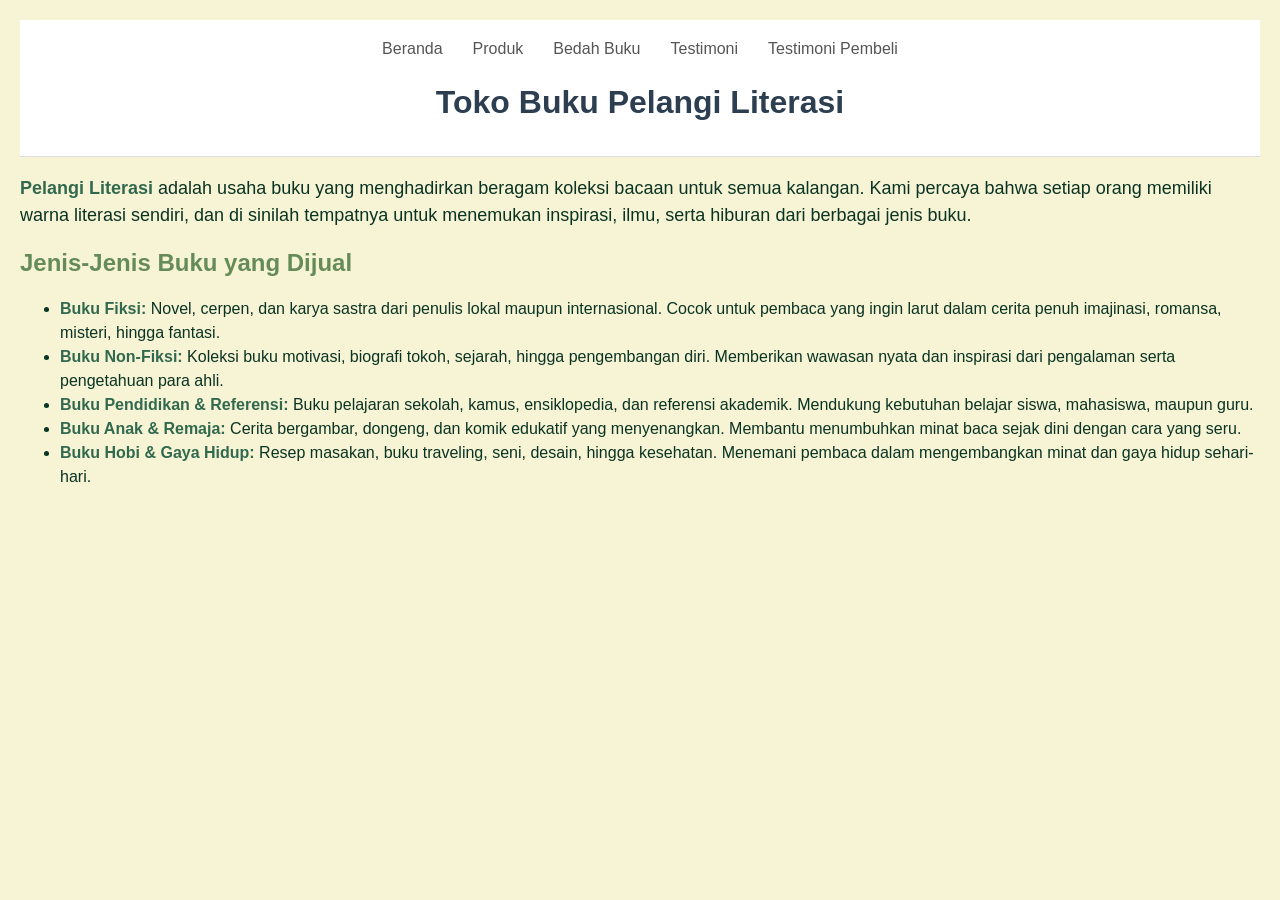
<file: index.html>
<!DOCTYPE html>
<html lang="id">
<head>
    <meta charset="UTF-8">
    <meta name="viewport" content="width=device-width, initial-scale=1.0">
    <title>Pelangi Literasi</title>
    <link rel="stylesheet" href="style.css">
</head>
<body>
    <header>
        
    
        <nav>
            <a href="index.html">Beranda</a>
            <a href="produk.html">Produk</a>
            <a href="bedah-buku.html">Bedah Buku</a>
            <a href="testimoni.html">Testimoni</a>
            <a href="tampil-testimoni.html">Testimoni Pembeli</a>
        </nav>

        <h1>Toko Buku Pelangi Literasi</h1>
    </header>

    <main>
        <p><strong>Pelangi Literasi</strong> adalah usaha buku yang menghadirkan beragam koleksi 
            bacaan untuk semua kalangan. Kami percaya bahwa setiap orang memiliki warna literasi sendiri, 
            dan di sinilah tempatnya untuk menemukan inspirasi, ilmu, serta hiburan dari berbagai jenis buku.
        </p>

        <h2>Jenis-Jenis Buku yang Dijual</h2>
        <ul>
            <li><strong>Buku Fiksi:</strong> Novel, cerpen, dan karya sastra dari penulis lokal maupun internasional. Cocok untuk pembaca yang ingin larut dalam cerita penuh imajinasi, romansa, misteri, hingga fantasi.</li>
            <li><strong>Buku Non-Fiksi:</strong> Koleksi buku motivasi, biografi tokoh, sejarah, hingga pengembangan diri. Memberikan wawasan nyata dan inspirasi dari pengalaman serta pengetahuan para ahli.</li>
            <li><strong>Buku Pendidikan & Referensi:</strong> Buku pelajaran sekolah, kamus, ensiklopedia, dan referensi akademik. Mendukung kebutuhan belajar siswa, mahasiswa, maupun guru.</li>
            <li><strong>Buku Anak & Remaja:</strong> Cerita bergambar, dongeng, dan komik edukatif yang menyenangkan. Membantu menumbuhkan minat baca sejak dini dengan cara yang seru.</li>
            <li><strong>Buku Hobi & Gaya Hidup:</strong> Resep masakan, buku traveling, seni, desain, hingga kesehatan. Menemani pembaca dalam mengembangkan minat dan gaya hidup sehari-hari.</li>
        </ul>
    </main>
</body>
</html>
</file>
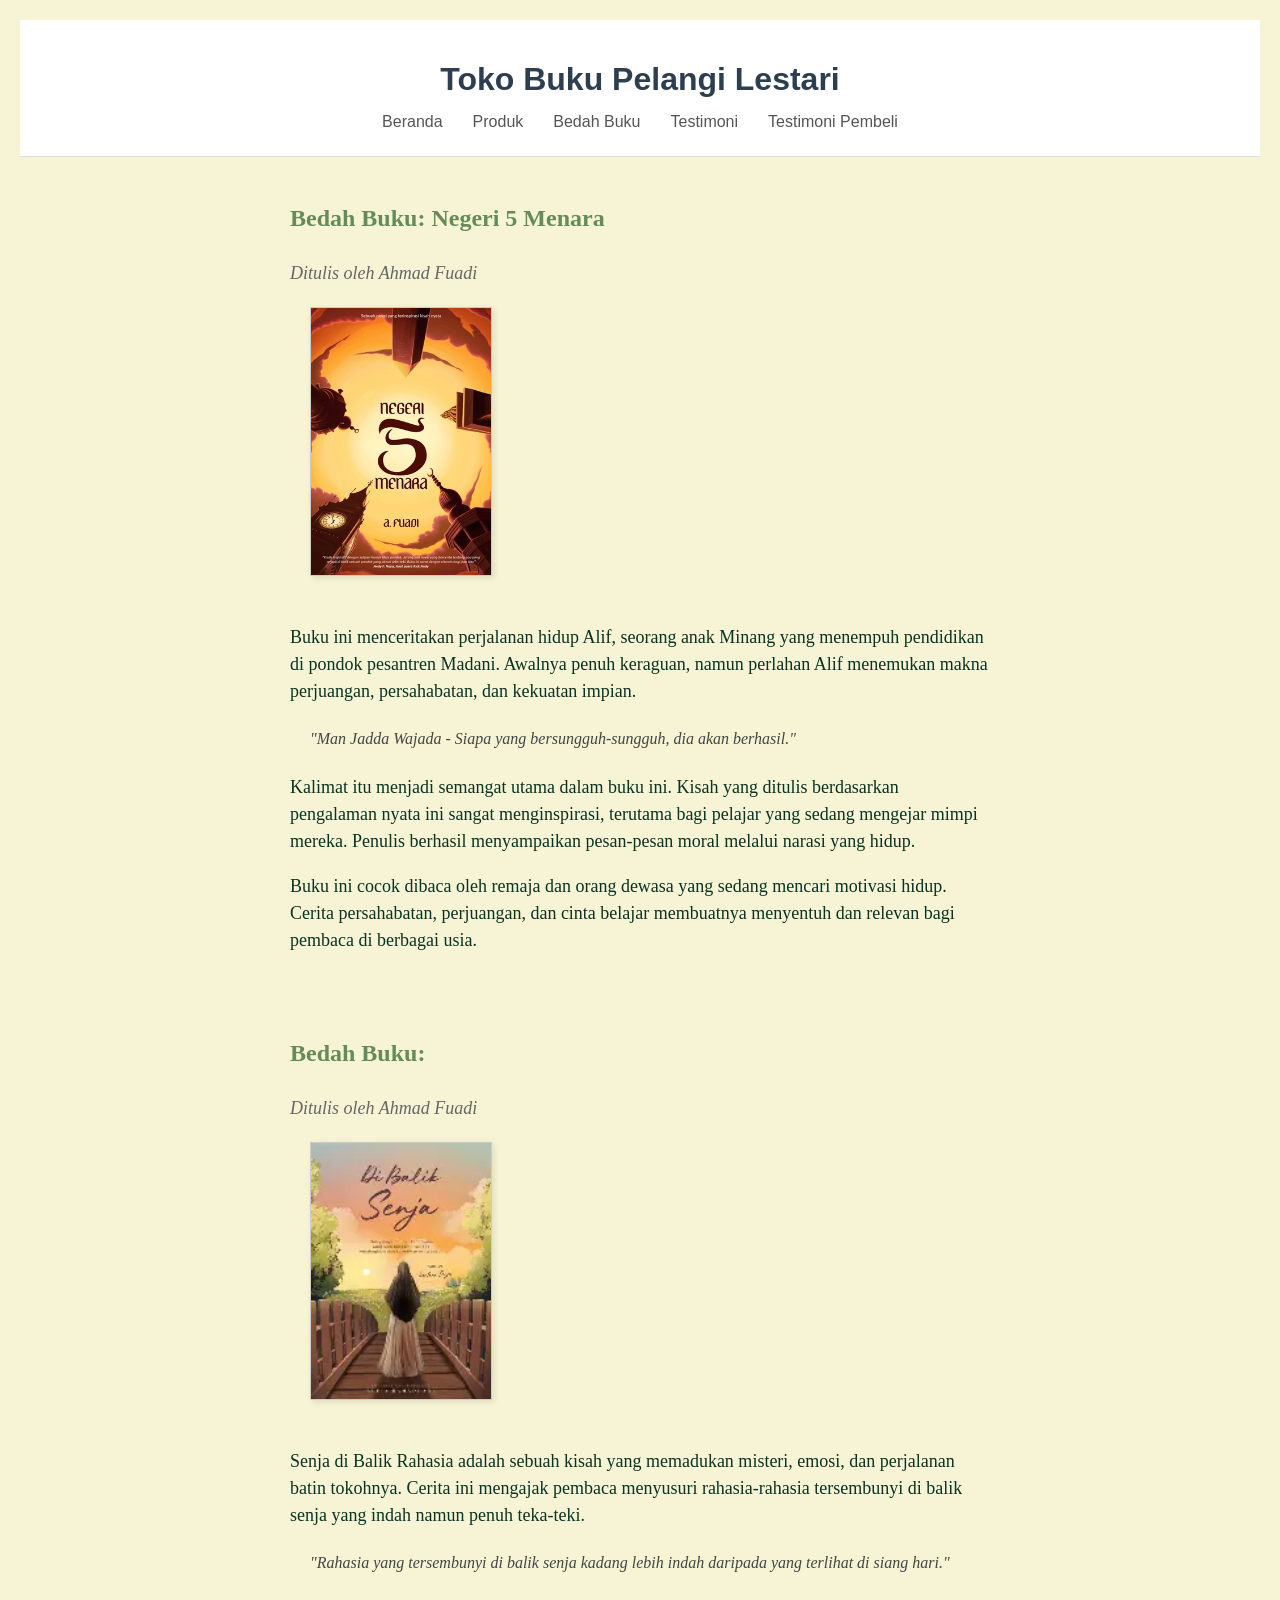
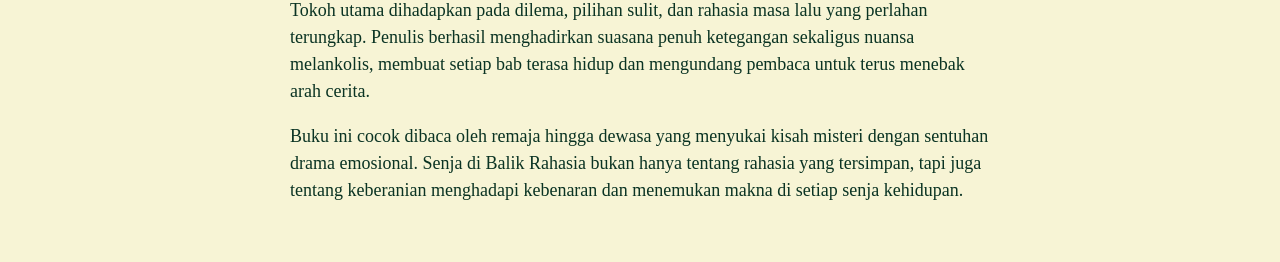
<file: bedah-buku.html>
<!DOCTYPE html>
<html lang="id">
<head>
    <meta charset="UTF-8">
    <meta name="viewport" content="width=device-width, initial-scale=1.0">
    <title>Pelangi Literasi - Bedah Buku</title>
    <link rel="stylesheet" href="style.css">
</head>
<body>
    <header>
        <h1>Toko Buku Pelangi Lestari</h1>
        
    
        <nav>
            <a href="index.html">Beranda</a>
            <a href="produk.html">Produk</a>
            <a href="bedah-buku.html">Bedah Buku</a>
            <a href="testimoni.html">Testimoni</a>
            <a href="tampil-testimoni.html">Testimoni Pembeli</a>
        </nav>
    </header>

    <main class="artikel">
        <h2>Bedah Buku: Negeri 5 Menara</h2>
        <p class="penulis">Ditulis oleh Ahmad Fuadi</p>
        <img src="1.jpg" alt="Sampul Buku 5 Menara" class="sampul">

        <p>
            Buku ini menceritakan perjalanan hidup Alif, seorang anak Minang yang
             menempuh pendidikan di pondok pesantren Madani. Awalnya penuh keraguan, 
             namun perlahan Alif menemukan makna perjuangan, persahabatan, dan kekuatan impian.
        </p>

        <blockquote>
            "Man Jadda Wajada - Siapa yang bersungguh-sungguh, dia akan berhasil."
        </blockquote>

        <p>
            Kalimat itu menjadi semangat utama dalam buku ini. Kisah yang ditulis berdasarkan
            pengalaman nyata ini sangat menginspirasi, terutama bagi pelajar yang sedang mengejar mimpi mereka.
            Penulis berhasil menyampaikan pesan-pesan moral melalui narasi yang hidup.
        </p>

        <p>
            Buku ini cocok dibaca oleh remaja dan orang dewasa yang sedang mencari motivasi hidup.
            Cerita persahabatan, perjuangan, dan cinta belajar membuatnya menyentuh dan relevan bagi pembaca
            di berbagai usia.
        </p>
    </main>

<main class="artikel">
        <h2>Bedah Buku: </h2>
        <p class="penulis">Ditulis oleh Ahmad Fuadi</p>
        <img src="senja.webp" alt="Sampul Senja di Balik Rahasia" class="sampul">

        <p>
            Senja di Balik Rahasia adalah sebuah kisah yang memadukan misteri,
             emosi, dan perjalanan batin tokohnya. Cerita ini mengajak pembaca 
             menyusuri rahasia-rahasia tersembunyi di balik senja yang indah namun penuh teka-teki.
        </p>

        <blockquote>
            "Rahasia yang tersembunyi di balik senja kadang lebih 
            indah daripada yang terlihat di siang hari."
        </blockquote>

        <p>
            Tokoh utama dihadapkan pada dilema, pilihan sulit, dan rahasia 
            masa lalu yang perlahan terungkap. Penulis berhasil menghadirkan suasana penuh 
            ketegangan sekaligus nuansa melankolis, membuat setiap bab terasa hidup dan mengundang 
            pembaca untuk terus menebak arah cerita.
        </p>

        <p>
            Buku ini cocok dibaca oleh remaja hingga dewasa yang menyukai kisah misteri
             dengan sentuhan drama emosional. Senja di Balik Rahasia bukan hanya tentang rahasia 
             yang tersimpan, tapi juga tentang keberanian menghadapi kebenaran dan 
             menemukan makna di setiap senja kehidupan.
        </p>
    </main>

</body>

</html>
</file>
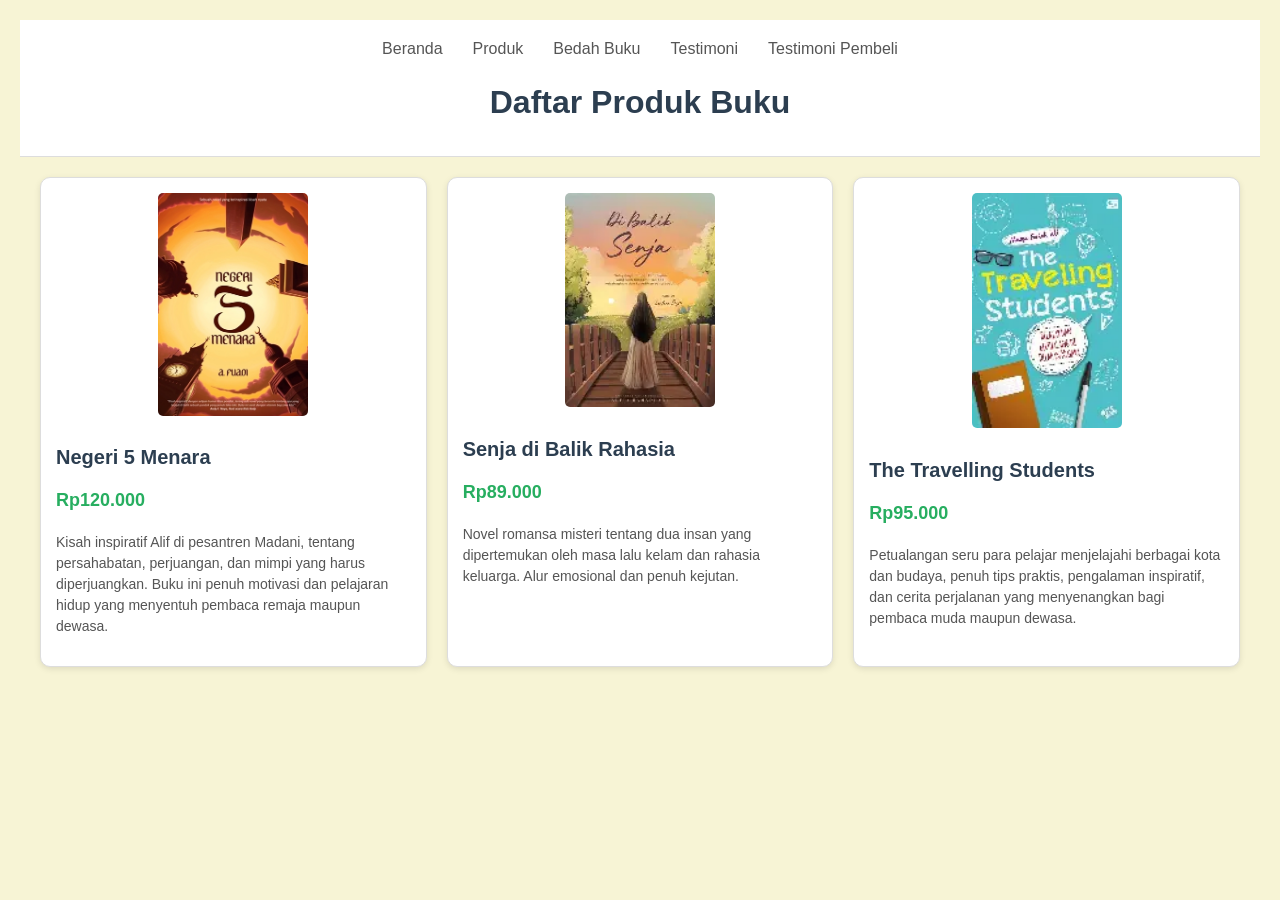
<file: produk.html>
<!DOCTYPE html>
<html lang="id">
<head>
    <meta charset="UTF-8">
    <meta name="viewport" content="width=device-width, initial-scale=1.0">
    <title>Pelangi Literasi - Daftar Produk</title>
    <link rel="stylesheet" href="style.css">
</head>
<body>
    <header>
       
   
        <nav>
            <a href="index.html">Beranda</a>
            <a href="produk.html">Produk</a>
            <a href="bedah-buku.html">Bedah Buku</a>
            <a href="testimoni.html">Testimoni</a>
            <a href="tampil-testimoni.html">Testimoni Pembeli</a>
        </nav>
        <h1>Daftar Produk Buku</h1>
    </header>

    <main>
        <section class="daftar-produk">
            <div class="produk">
                <img src="1.jpg" alt="Negeri 5 Menara">
                <h2>Negeri 5 Menara</h2>
                <p class="harga">Rp120.000</p>
                <p class="deskripsi">
                    Kisah inspiratif Alif di pesantren Madani, tentang persahabatan, 
                    perjuangan, dan mimpi yang harus diperjuangkan. Buku ini penuh motivasi 
                    dan pelajaran hidup yang menyentuh pembaca remaja maupun dewasa.
                </p>
            </div>

            <div class="produk">
                <img src="senja.webp" alt="Senja di Balik Rahasia">
                <h2>Senja di Balik Rahasia</h2>
                <p class="harga">Rp89.000</p>
                <p class="deskripsi">
                    Novel romansa misteri tentang dua insan yang dipertemukan oleh masa lalu kelam 
                    dan rahasia keluarga. Alur emosional dan penuh kejutan.
                </p>
            </div>

            <div class="produk">
                <img src="travel.webp" alt="The Travelling Students">
                <h2>The Travelling Students</h2>
                <p class="harga">Rp95.000</p>
                <p class="deskripsi">
                   Petualangan seru para pelajar menjelajahi berbagai kota dan budaya, penuh tips 
                   praktis, pengalaman inspiratif, dan cerita perjalanan yang menyenangkan bagi
                    pembaca muda maupun dewasa.
                </p>
            </div>
        </section>
    </main>
</body>

</html>
</file>
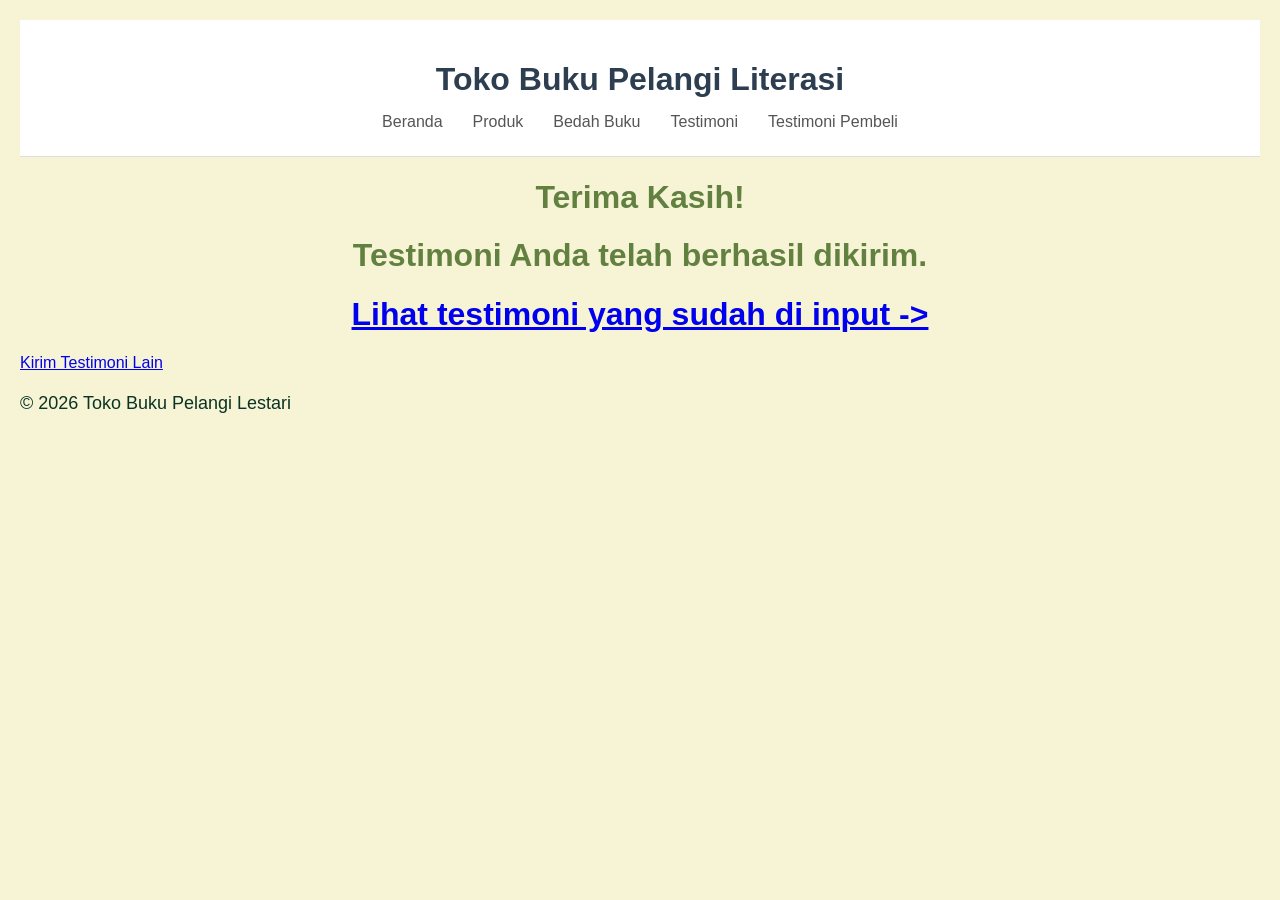
<file: proses-testimoni.html>
<!DOCTYPE html>
<html lang="id">
    <head>
        <meta charset="UTF-8">
        <meta name="viewport" content="width=device-width, initial-scale=1.0">
        <title>Formulir Testimoni - Toko Buku Pelangi Lestari</title>
        <link rel="stylesheet" href="style.css">
    </head>
    <body>
<header>
    
    <h1>Toko Buku Pelangi Literasi</h1>
    <nav>
         <a href="index.html">Beranda</a>
     <a href="produk.html">Produk</a>
      <a href="bedah-buku.html">Bedah Buku</a>
       <a href="testimoni.html">Testimoni</a>
        <a href="tampil-testimoni.html">Testimoni Pembeli</a>
</nav>
</header>

<main class="konfirmasi">
    <h1>Terima Kasih!</h1>
    <h1> Testimoni Anda telah berhasil dikirim.</h1>
    <h1><a href="tampil-testimoni.html">Lihat testimoni yang sudah di input -> </a></h1>
    <section class="testimoni-terkirim"></section>
    <a href="testimoni.html">Kirim Testimoni Lain</a>
</main>

<footer>
    <p>&copy; 2026 Toko Buku Pelangi Lestari</p>
</footer>
</body>
</html>
</file>
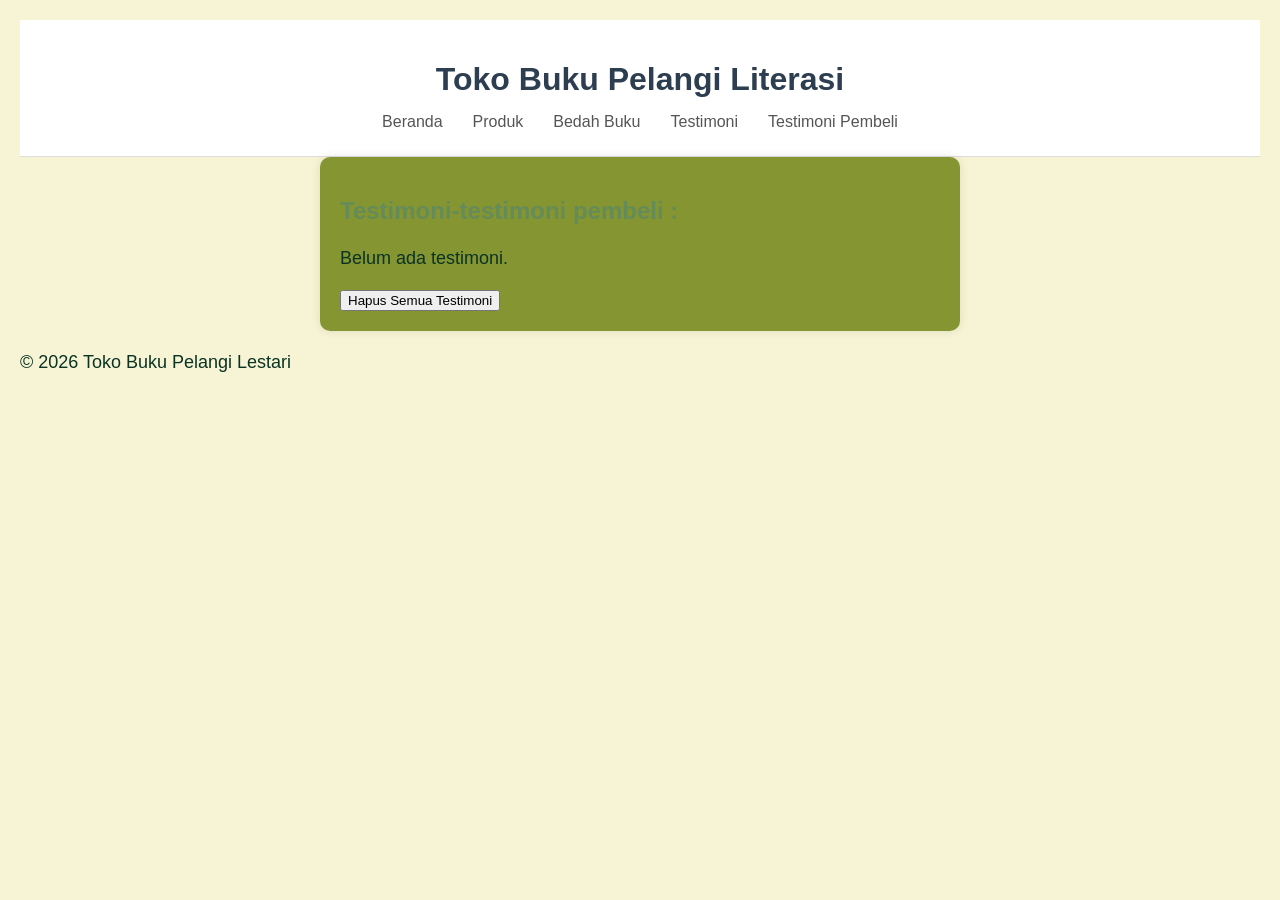
<file: tampil-testimoni.html>
<!DOCTYPE html>
<html lang="id">
    <head>
        <meta charset="UTF-8">
        <meta name="viewport" content="width=device-width, initial-scale=1.0">
        <title>Formulir Testimoni - Toko Buku Pelangi Lestari</title>
        <link rel="stylesheet" href="style.css">
    </head>
    <body>
<header>
   
    <h1>Toko Buku Pelangi Literasi</h1>
    <nav>
         <a href="index.html">Beranda</a>
     <a href="produk.html">Produk</a>
      <a href="bedah-buku.html">Bedah Buku</a>
       <a href="testimoni.html">Testimoni</a>
        <a href="tampil-testimoni.html">Testimoni Pembeli</a>
</nav>
</header>

<main class="formulir">
    <h2>Testimoni-testimoni pembeli :</h2>
    <section class="tampil-testimoni"></section>
    <div id="daftarTestimoni"></div>
    <button id="hapusSemua">Hapus Semua Testimoni</button></div>
        <section>
            <div id="daftarTestimoni"></div>
        </section>
</main>
 <footer>
    <p>&copy; 2026 Toko Buku Pelangi Lestari</p>
 </footer>

 <script>
    const container =
    document.getElementById('daftarTestimoni');
    const testimoniList =
    JSON.parse(localStorage.getItem('testimoniList')) || [];

    if (testimoniList.length === 0) {
        container.innerHTML = "<p>Belum ada testimoni.</p>";
    } else {
        testimoniList.forEach((t, i) => {
      const el = document.createElement('div');
      el.className =  'testimoni-box';
      el.innerHTML = `
        <p><strong>Nama:</strong> ${t.nama}</p>
         <p><strong>Asal:</strong> ${t.asal}</p>
        <p><strong>Email:</strong> ${t.email}</p>
         <p><strong>Judul:</strong> ${t.judul}</p>
         <p><strong>Rating:</strong> ${t.rating}</p>
        <p><strong>Pesan:</strong> ${t.pesan}</p>
        `;
        container.appendChild(el);
        });
    }

 
document.getElementById("hapusSemua").addEventListener("click", function() {
    const konfirmasi = confirm("Apakah Anda yakin ingin menghapus semua testimoni?");
    if (konfirmasi) {
        localStorage.removeItem("testimoniList");
        location.reload();

    }
    });
</script>
</body>
</html>
</file>
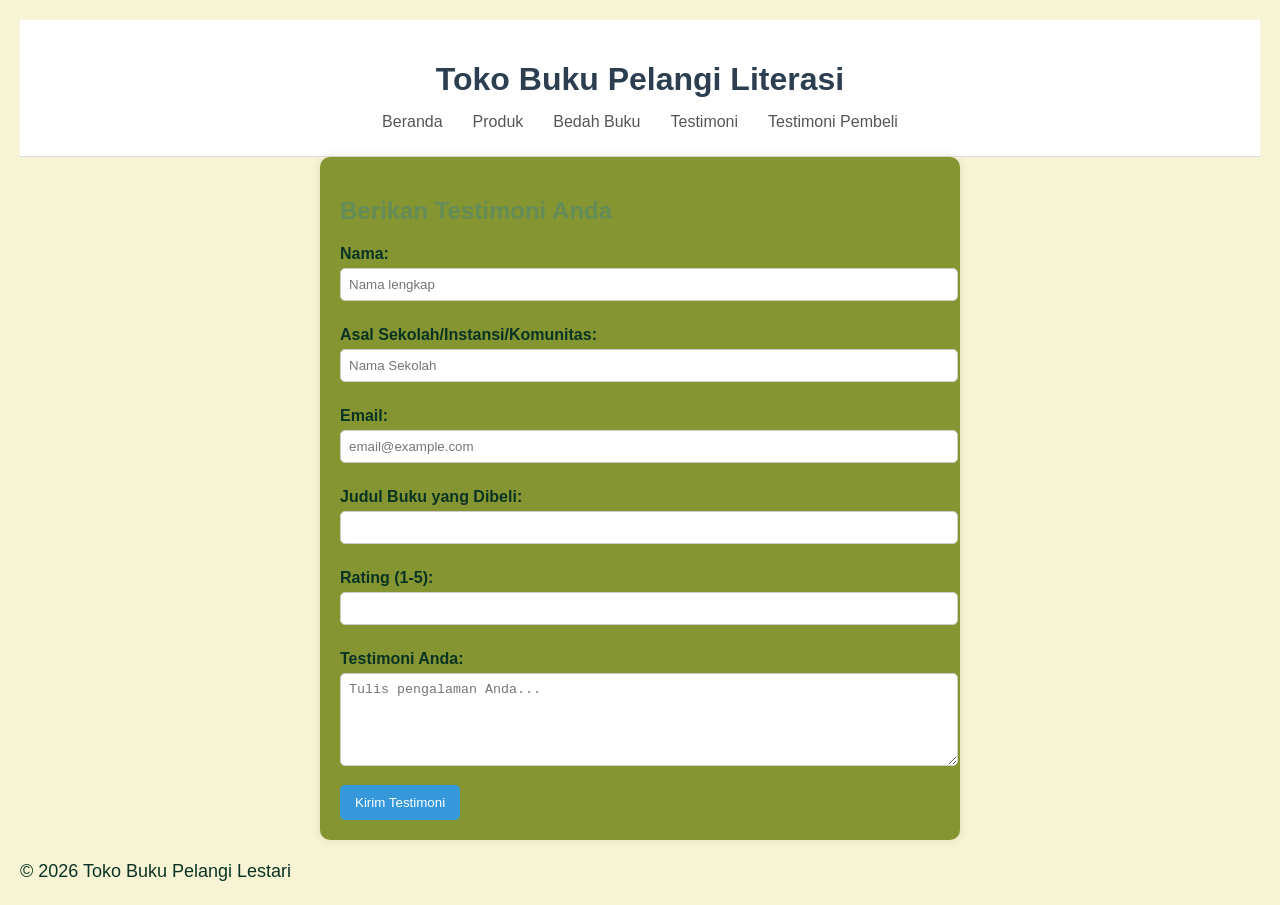
<file: testimoni.html>
<!DOCTYPE html>
<html lang="id">
<head>
    <meta charset="UTF-8">
    <meta name="viewport" content="width=device-width, initial-scale=1.0">
    <title>Formulir Testimoni - Toko Buku Pelangi Lestari</title>
    <link rel="stylesheet" href="style.css">
</head>

<body>
    <header>
        
    <h1>Toko Buku Pelangi Literasi</h1>
        <nav>
            <a href="index.html">Beranda</a>
            <a href="produk.html">Produk</a>
            <a href="bedah-buku.html">Bedah Buku</a>
            <a href="testimoni.html">Testimoni</a>
            <a href="tampil-testimoni.html">Testimoni Pembeli</a>
        </nav>
    </header>

    <main class="formulir">
        <h2>Berikan Testimoni Anda</h2>

        <form id="formTestimoni">
            <label for="nama">Nama:</label>
            <input type="text" id="nama" name="nama" required placeholder="Nama lengkap">

            <label for="asal">Asal Sekolah/Instansi/Komunitas:</label>
            <input type="text" id="asal" name="asal" required placeholder="Nama Sekolah">

            <label for="email">Email:</label>
            <input type="email" id="email" name="email" required placeholder="email@example.com">

            <label for="judul">Judul Buku yang Dibeli:</label>
            <input type="text" id="judul" name="judul" required>

            <label for="rating">Rating (1-5):</label>
            <input type="number" id="rating" name="rating" min="1" max="5" required>

            <label for="pesan">Testimoni Anda:</label>
            <textarea id="pesan" name="pesan" required placeholder="Tulis pengalaman Anda..." rows="5"></textarea>

            <button type="submit">Kirim Testimoni</button>
        </form>
    </main>

    <footer>
        <p>&copy; 2026 Toko Buku Pelangi Lestari</p>
    </footer>

    <script>
        document.getElementById('formTestimoni').addEventListener('submit', function(e) {
            e.preventDefault();

            const nama = document.getElementById('nama').value;
            const asal = document.getElementById('asal').value;
            const email = document.getElementById('email').value;
            const judul = document.getElementById('judul').value;
            const rating = document.getElementById('rating').value;
            const pesan = document.getElementById('pesan').value;

            const dataBaru = { nama, asal, email, judul, rating, pesan };

            const testimoniList =
                JSON.parse(localStorage.getItem('testimoniList')) || [];

            testimoniList.push(dataBaru);

            localStorage.setItem('testimoniList', JSON.stringify(testimoniList));

            window.location.href = 'proses-testimoni.html';
        });
    </script>
</body>
</html>
</file>
<file: style.css>
body {
    background-color: #F7F4D5;
    font-family: Arial, sans-serif;
    color: #0A3323;
    margin: 20px
     }
    
  h1   {
   color: #628141;
    text-align: center;
     }
     
 h2    {
    color: #658C58;
    text-align: left;
    }

  p  {
    font-size: 18px;
    text-align: left;
    line-height: 1.5;
    }

.daftar-produk {
  display: grid;
  grid-template-columns:  repeat(auto-fit,minmax(250px, 1fr));
  gap: 20px;
  padding: 20px;
}

header {
  background-color: #ffffff;
  padding: 20px 0;
  text-align: center;
  border-bottom: 1px solid #ddd;
}

header h1 {
  margin-bottom: 15px;
  color: #2c3e50;
  font-weight: 600;
}

nav {
  display: flex;
  justify-content: center;
  gap: 30px;
}

nav a {
  text-decoration: none;
  color: #555;
  font-weight: 500;
  position: relative;
  padding-bottom: 5px;
  transition: 0.3s;
}

nav a::after {
  content: "";
  position: absolute;
  left: 0;
  bottom: 0;
  width: 0%;
  height: 2px;
  background-color: #27ae60;
  transition: 0.3s;
}

nav a:hover {
  color: #27ae60;
}

nav a:hover::after {
  width: 100%;
}

.produk {
  background-color: #fff;
  border: 1px solid #ddd;
  padding: 15px;
  border-radius: 10px;
  text-align: center;
  box-shadow: 0 2px 6px rgba(0 ,0 ,0 , 0.1);
}

.produk img {
  width: 150px;
  height: auto;
  border-radius: 5px;
  margin-bottom: 10px;
}

.produk h2 {
  font-size: 20px;
  color: #2c3e50;
}

.produk h3 {
  font-size: 16px;
  color: #2c3e50;
}

.harga {
  font-weight: bold;
  color: #27ae60;
}

.deskripsi {
  font-size: 14px;
  color: #555;
}

li {
    line-height: 1.5;
 }
 strong{
    color: #31694E;
 }

 .artikel {
   max-width: 700px;
   margin: auto;
   padding: 20px;
   background-color: #F7F4D5;
   font-family: 'Geogia', derif;
   line-height: 1.8;

 }
 .artikel .penulis {
   font-style: italic;
   color: #666;
   margin-bottom: 20px;

 }
 .artikel .sampul {
   width: 180px;
   float: white;
   margin: 0 0 20px 20px;
   border: 1px solid #ccc;
   box-shadow: 2px 2px 6px rgba(0,0,0,0.1);

 }
 .artikel blockquote {
   font-style: italic;
   padding-left: 20px;
   margin: 20px 0;
   boreder-left: 4px solid #999;
   color: #444;
   background-color: #F7F4D5;
 }
 .btn-kembali {
   display: inline-block;
   margin-top: 30px;
   padding: 10px 16px;
   background-color: #0066cc;
   color: white;
   text-decoration: none;
   border-radius: 4px;
 }

 .btn-kembali:hover {
   background-color: #004d99;
 }

 .formulir {
  max-width: 600px;
  margin: auto;
  padding: 20px;
  background-color: #849532;
  border-radius: 10px;
  box-shadow: 0 0 10px rgba(0,0,0,0.1);
 }

 form label {
  display: block;
  margin-top: 10px;
  font-weight: bold;

 }

form input,
form select,
form textarea {
  width: 100%;
  padding: 8px;
  margin-top: 5px;
  margin-bottom: 15px;
  border-radius: 5px;
  border: 1px solid #CCC;
}

form button {
  background-color: #3498db;
  color: white;
  padding: 10px 15px;
  border: none;
  border-radius: 5px;
  cursor: pointer;
}

form button:hover {
  background-color: #2980b9;
}
</file>
